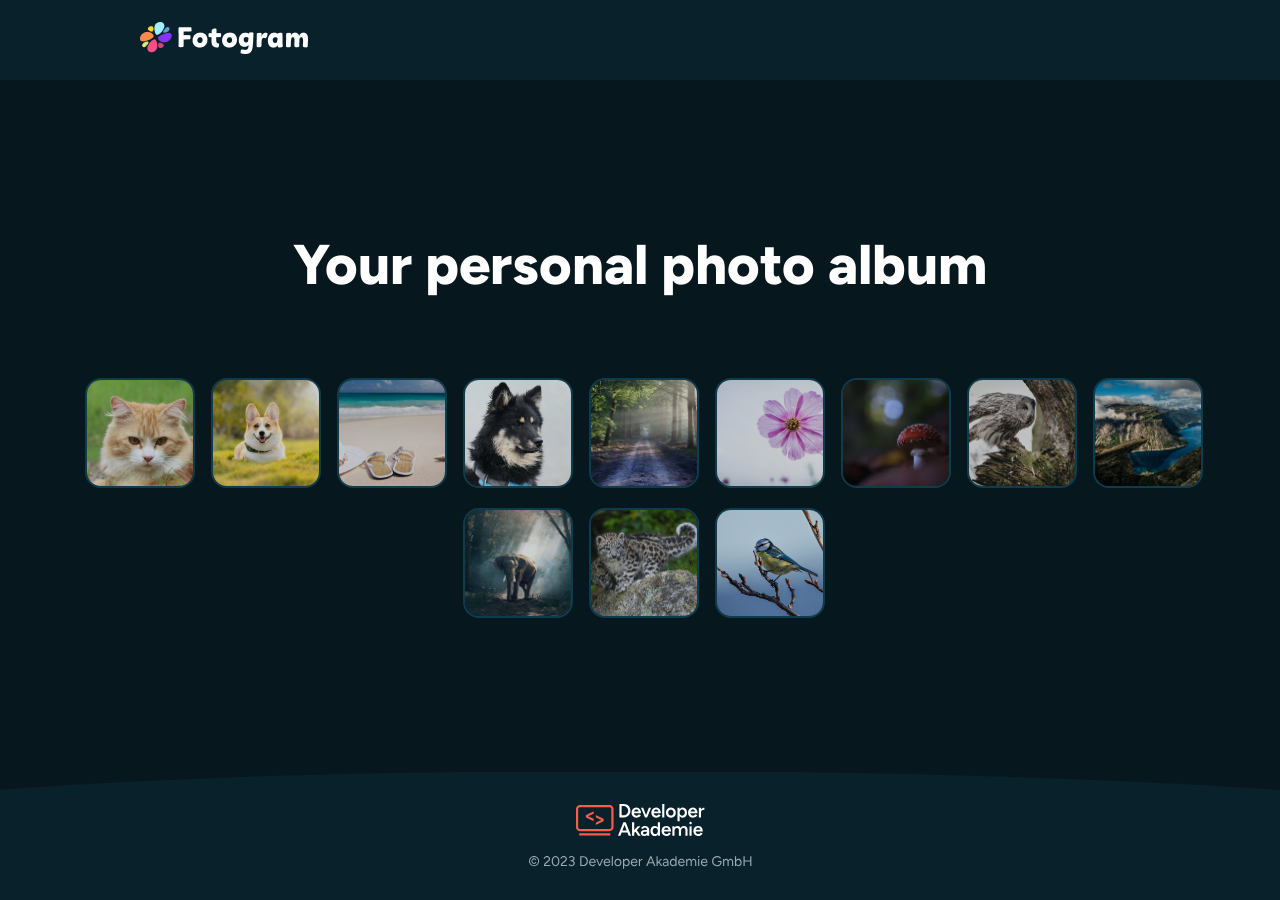
<file: index.html>
<!doctype html>
<html lang="en">
    <head>
        <meta charset="UTF-8" />
        <meta name="viewport" content="width=device-width, initial-scale=1.0" />
        <title>Fotogram</title>
        <link rel="stylesheet" href="./css/style.css" />
        <link rel="stylesheet" href="./css/fonts.css" />
        <link rel="icon" type="image/x-icon" href="./assets/icon/icon.svg" />
        <script defer src="./scripts/fotoalbum.js"></script>
    </head>

    <body onload="renderImages()">
        <header class="header-main">
            <section>
                <img class="header-main-icon" src="./assets/icon/fotogram-icon.png" alt="icon and title fotogram" />
            </section>
        </header>
        <main class="main-foto-container">
            <h1>Your personal photo album</h1>

            <ul id="fotoContainer" class="main-foto-container-images"></ul>
        </main>
        <footer class="footer-main">
            <section class="footer-main-copyright-container">
                <section>
                    <img src="./assets/icon/da-icon.svg" alt="Icon Developer Akademie" />
                    <img src="./assets/icon/da-text.svg" alt="Developer Akademie" />
                </section>
                <img src="./assets/icon/da-copyright-text.svg" alt="Develper Akademie Copyright" />
            </section>
        </footer>
        <dialog class="dialog-fotogram" onclick="closeFotogram()" id="fotogramDialog">
            <div class="dialog-fotogram-content" id="fotogramDialogContent" onclick="bubblingProtection(event)">
                <header>
                    <h2 class="dialog-title-mobile dialog-fotogram-title" id="fotogramTitle"></h2>
                    <button onclick="closeFotogram()" class="dialog-close-button">
                        <img src="./assets/icon/close-icon.png" alt="close-button-icon" />
                    </button>
                </header>
                <section class="dialog-fotogram-img-container" id="fotogramDialogImg"></section>
                <footer class="dialog-fotogram-footer" id="fotogramDialogFooter"></footer>
            </div>
        </dialog>
    </body>
</html>
</file>
<file: css/style.css>
/* #region global styling */
:root {
    --primary-color: #06171e;
    --secondary-color: #09212a;
    --border-color: #124658;
    --border-color-hover: #6bc1e1;
    --text-color: white;
    --text-font: "Figtree";
}

* {
    margin: 0;
    box-sizing: border-box;
    font-family: var(--text-font);
}

body {
    height: 100vh;
    background-color: var(--primary-color);
    color: var(--text-color);
}

body:has(.dialog-fotogram[open]) {
    overflow: hidden;
}
/* #endregion */

/* #region Styling for the header */
.header-main {
    background-color: var(--secondary-color);
    display: flex;
    justify-content: start;
    align-items: center;
    width: 100%;
    height: 80px;
    padding: 20px 140px;
}

.header-main-icon {
    height: 32px;
    object-fit: cover;
}
/* #endregion */
/* #region Styling for the main-part */
h1 {
    text-align: center;
    font-size: 56px;
    font-weight: 800;
    margin-top: 56px;
}

.main-button {
    border-radius: 16px;
    border: none;
    padding: 0px;
    background-color: #06171e;
}

.main-button img {
    display: block;
    aspect-ratio: 1/1;
}

.main-list-item {
    list-style-type: none;
}

.main-foto-container {
    display: flex;
    justify-content: center;
    flex-direction: column;
    gap: 80px;
    flex-wrap: wrap;
    min-height: calc(100vh - 208px);
}

.main-foto-container-images {
    display: flex;
    justify-content: center;
    align-items: center;
    gap: 16px;
    flex-wrap: wrap;
    padding: 0px 32px 56px 40px;
}

.main-foto-container-images img {
    border: solid 2px var(--border-color);
    border-radius: 16px;
    opacity: 0.8;
    width: 100%;
    max-width: 110px;
    object-fit: cover;
}
.main-foto-container-images img:hover {
    border: solid 2px var(--border-color-hover);
    opacity: 1;
    transition: all ease-out 100ms;
    transform: scale(1.005);
    cursor: pointer;
}

.center {
    display: flex;
    justify-content: center;
    align-items: center;
}

/* #endregion */

/* #region Styling fot the dialog */
.dialog-inner-img {
    width: 100%;
    max-width: 500px;
    object-fit: cover;
}

.dialog-close-button {
    background-color: var(--secondary-color);
    border-radius: 50%;
    border: none;
    padding: 0px;
}
.dialog-close-button img {
    display: block;
}
.dialog-fotogram:modal {
    background-color: var(--secondary-color);
    color: var(--text-color);
    border: none;
    border-radius: 40px;
    font-size: 24px;
    font-family: var(--text-font);
    font-weight: 700;
    padding: 0;
    margin: auto;
}

.dialog-fotogram:modal header {
    display: flex;
    justify-content: space-between;
    align-items: center;
}
.dialog-fotogram:modal header img {
    width: 24px;
    height: 24px;
}

.dialog-fotogram:modal header img:hover {
    background-image: url(../assets/icon/close-icon-hover.png);
    background-repeat: no-repeat;
    background-size: 24px;
    cursor: pointer;
}

.dialog-fotogram:modal header img:active {
    background-image: url(../assets/icon/close-icon-while-pressing.png);
    background-repeat: no-repeat;
}

.dialog-fotogram:modal footer {
    display: flex;
    justify-content: center;
    align-items: center;
    gap: 40px;
}

.dialog-fotogram-content {
    display: flex;
    flex-direction: column;
    justify-content: center;
    align-items: left;
    gap: 32px;
    border-radius: 40px;
    width: 100%;
    height: 100%;
    padding: 20px 32px;
}

.dialog-fotogram-img-container {
    display: flex;
    justify-content: center;
    align-items: center;
}

.dialog-fotogram-title {
    font-size: 24px;
}

.dialog-fotogram-footer {
    font-size: 16px;
}

.dialog-footer-button {
    border-radius: 50%;
    border: none;
    padding: 0px;
    background-image: url(../assets/icon/next-icon.png);
    background-color: var(--primary-color);
    width: 60px;
    height: 60px;
}

.dialog-footer-button:hover {
    background-image: url(../assets/icon/next-icon-hover.png);
    cursor: pointer;
}
.dialog-footer-button img {
    display: block;
}

.mirrored {
    transform: scaleX(-1);
}
/* #endregion */

/* #region Styling for the footer */
.footer-main {
    display: flex;
    justify-content: center;
    align-items: center;

    width: 100%;
    height: 128px;
    background-image: url(../assets/icon/footer-background.svg);
    background-repeat: no-repeat;
    background-size: cover;
    background-position: center top;
    margin-top: auto;
}

.footer-main-copyright-container {
    display: flex;
    flex-direction: column;
    align-items: center;
    gap: 16px;
}
/* #endregion */

/* #region Media Queries */
@media screen and (min-width: 1440px) {
    main {
        padding: 0px max(120px, calc((50% - 720px)));
    }
    .header-main {
        padding: 0px max(120px, calc((50% - 720px)));
    }
}

@media screen and (max-width: 1279px) {
    .footer-main {
        background-image: url(../assets/icon/footer-background-mobile.svg);
    }
}

@media screen and (max-width: 768px) {
    h1 {
        font-size: 48px;
        padding: 0px 8px;
    }

    .main-foto-container {
        gap: 40px;
    }

    .dialog-fotogram-content {
        max-width: 400px;
        padding: 24px;
        gap: 24px;
    }

    .dialog-fotogram:modal header {
        display: flex;
        justify-content: space-between;
        align-items: flex-end;
        flex-direction: column-reverse;
        gap: 8px;
    }

    .dialog-title-mobile {
        align-self: start;
    }
}

@media screen and (max-width: 650px) {
    h1 {
        font-size: 40px;
    }
}
@media screen and (max-width: 530px) {
    h1 {
        font-size: 32px;
    }
}

@media screen and (max-width: 480px) {
    .header-main {
        justify-content: center;
    }

    .dialog-fotogram-footer {
        white-space: nowrap;
    }
    .dialog-fotogram-content {
        gap: 24px;
    }
    .dialog-inner-img {
        width: 100%;
        aspect-ratio: 1/1.125;
        max-width: 250px;
    }
}

@media screen and (max-width: 430px) {
    h1 {
        font-size: 24px;
    }

    .main-foto-container-images img {
        max-width: 250px;
        max-height: 250px;
    }
}

@media screen and (max-height: 620px) {
    h1 {
        font-size: 32px;
    }

    .main-foto-container-images img {
        max-width: 60px;
        max-height: 60px;
    }
    .dialog-inner-img {
        max-width: 400px;
    }
}
@media screen and (max-height: 520px) {
    .dialog-inner-img {
        max-width: 250px;
        aspect-ratio: 1.5/1;
    }
    .dialog-fotogram-content {
        gap: 16px;
        padding: 16px;
    }
}

@media screen and (max-height: 520px) and (max-width: 768px) {
    .dialog-fotogram:modal header {
        flex-direction: row;
    }
}
@media screen and (max-height: 400px) {
    .dialog-inner-img {
        width: 100%;
        max-width: 200px;
        aspect-ratio: 2/1;
    }
    .dialog-fotogram-content {
        border-radius: 40px;
        width: 100%;
        height: 100%;
        padding: 16px 32px;
    }
    .dialog-footer-button {
        border-radius: 50%;
        border: none;
        padding: 0px;
        background-image: url(../assets/icon/next-icon.png);
        background-size: cover;
        background-position: center;
        background-color: var(--primary-color);
        width: 30px;
        height: 30px;
    }

    .dialog-footer-button:hover {
        background-image: url(../assets/icon/next-icon-hover.png);
        background-position: center;
        cursor: pointer;
        width: 30px;
        height: 30px;
    }
    .dialog-footer-button img {
        display: block;
        width: 30px;
        height: 30px;
    }
}

/* #endregion */
</file>
<file: css/fonts.css>
/* figtree-500 - latin */
@font-face {
    font-display: swap; /* Check https://developer.mozilla.org/en-US/docs/Web/CSS/@font-face/font-display for other options. */
    font-family: "Figtree";
    font-style: normal;
    font-weight: 500;
    src: url("../assets/fonts/figtree-v9-latin-500.woff2") format("woff2"); /* Chrome 36+, Opera 23+, Firefox 39+, Safari 12+, iOS 10+ */
}
/* figtree-700 - latin */
@font-face {
    font-display: swap; /* Check https://developer.mozilla.org/en-US/docs/Web/CSS/@font-face/font-display for other options. */
    font-family: "Figtree";
    font-style: normal;
    font-weight: 700;
    src: url("../assets/fonts/figtree-v9-latin-700.woff2") format("woff2"); /* Chrome 36+, Opera 23+, Firefox 39+, Safari 12+, iOS 10+ */
}
/* figtree-800 - latin */
@font-face {
    font-display: swap; /* Check https://developer.mozilla.org/en-US/docs/Web/CSS/@font-face/font-display for other options. */
    font-family: "Figtree";
    font-style: normal;
    font-weight: 800;
    src: url("../assets/fonts/figtree-v9-latin-800.woff2") format("woff2"); /* Chrome 36+, Opera 23+, Firefox 39+, Safari 12+, iOS 10+ */
}
</file>
